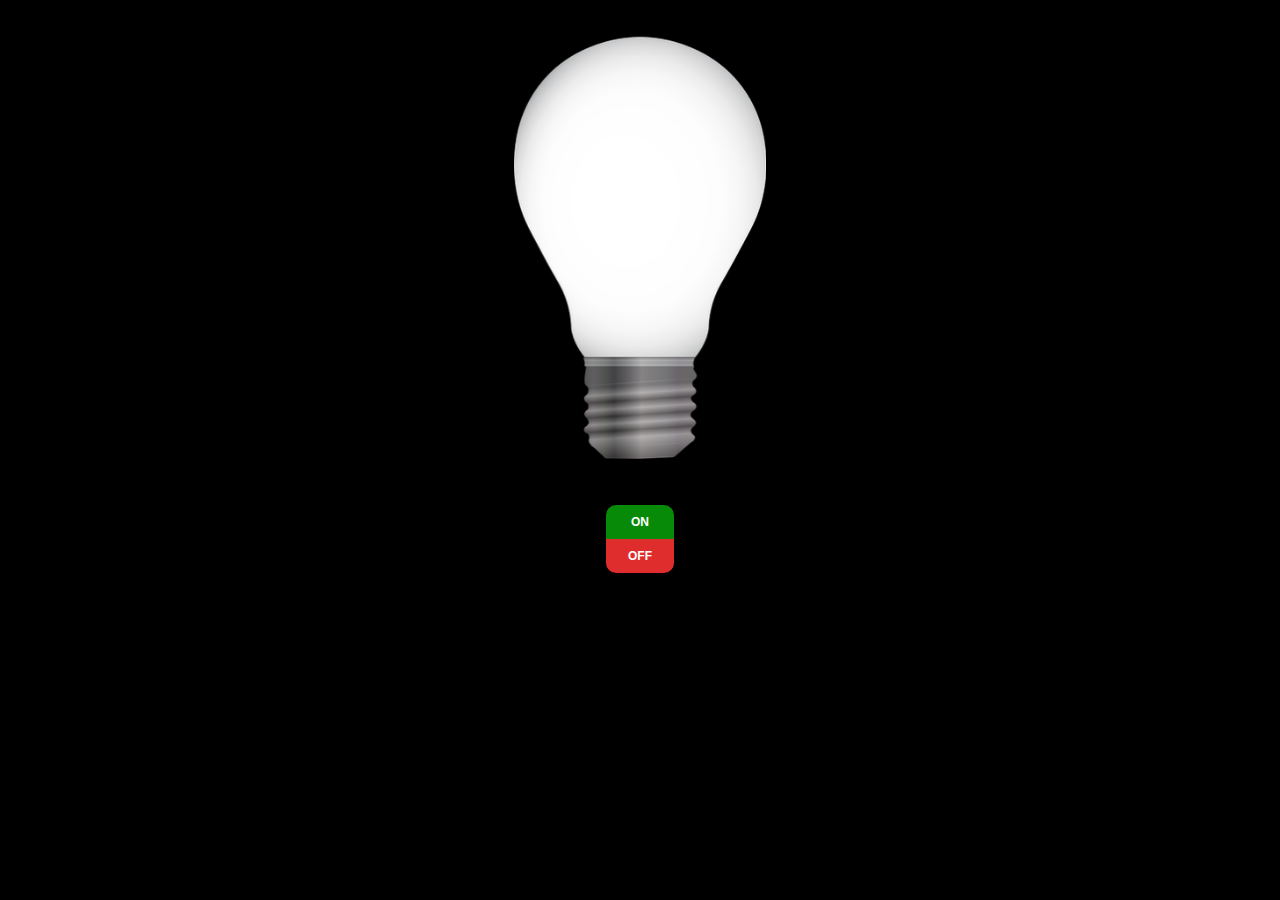
<file: index.html>
<!DOCTYPE html>
<html lang="en">
<head>
    <meta charset="UTF-8">
    <meta http-equiv="X-UA-Compatible" content="IE=edge">
    <meta name="viewport" content="width=device-width, initial-scale=1.0">
    <title>Light Bulb Switch</title>
    <link rel="stylesheet" href="index.css">
</head>
<body>
    <main>
        <div id="contentDiv">
            <figure>
                <img src="lightbulb_off.png" alt="lightbulb off" id="lightbulbOff">
                <img src="lightbulb_on.png" alt="lightbulb on" id="lightbulbOn">
            </figure>
            <div id="switchDiv">
                <div id="subSwitchDiv">
                    <button type="button" id="buttonOn" onclick="document.getElementById('lightbulbOff').src='lightbulb_on.png' ">on</button>
                    <button type="button" id="buttonOff"  onclick=" document.getElementById('lightbulbOff').src='lightbulb_off.png' ">off</button>
                </div>
            </div>
        </div>
    </main>
</body>
</html>
</file>
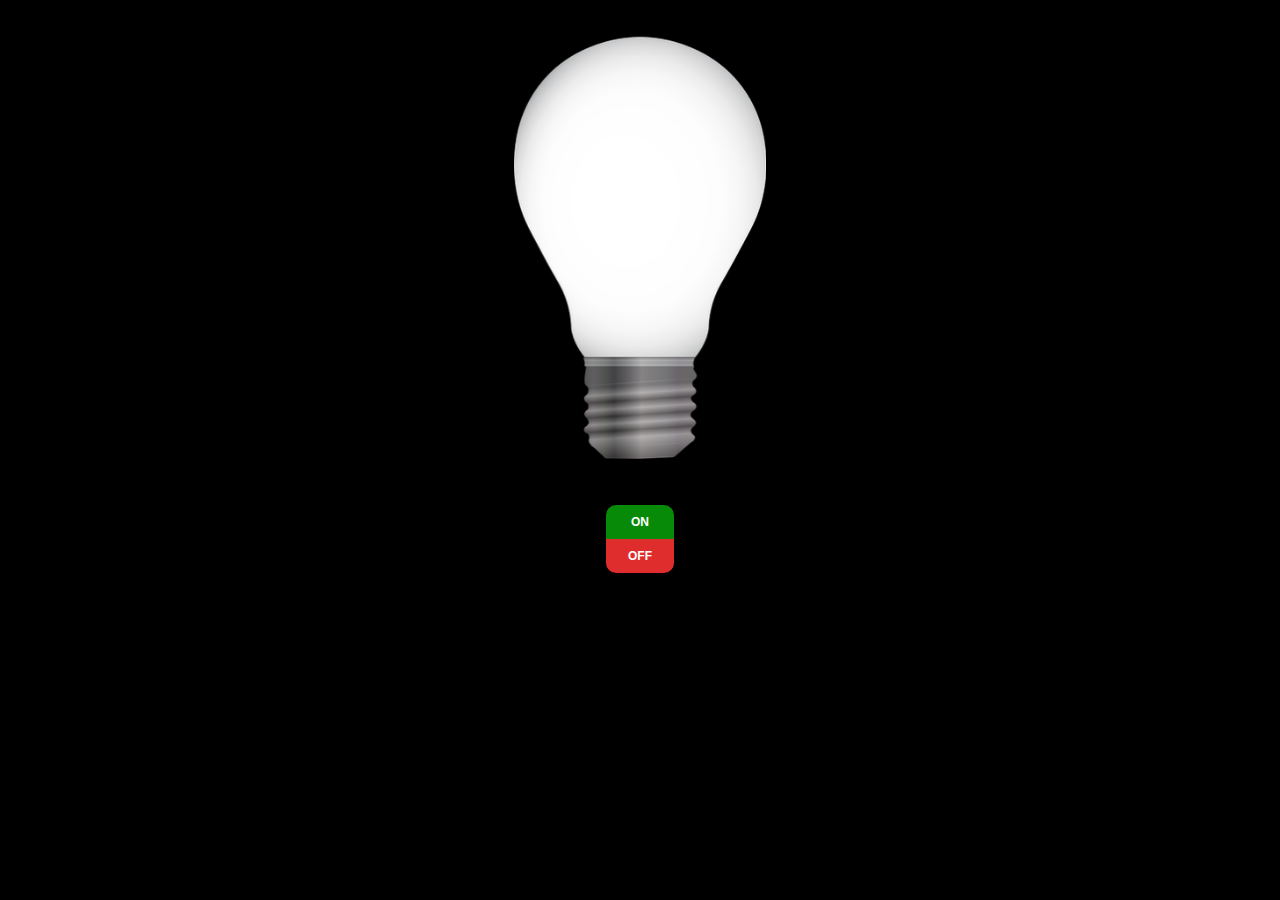
<file: lightbulb.html>
<!DOCTYPE html>
<html lang="en">
<head>
    <meta charset="UTF-8">
    <meta http-equiv="X-UA-Compatible" content="IE=edge">
    <meta name="viewport" content="width=device-width, initial-scale=1.0">
    <title>Light Bulb Switch</title>
    <link rel="stylesheet" href="lightbulb.css">
</head>
<body>
    <main>
        <div id="contentDiv">
            <figure>
                <img src="lightbulb_off.png" alt="lightbulb off" id="lightbulbOff">
                <img src="lightbulb_on.png" alt="lightbulb on" id="lightbulbOn">
            </figure>
            <div id="switchDiv">
                <div id="subSwitchDiv">
                    <button type="button" id="buttonOn" onclick="document.getElementById('lightbulbOff').src='lightbulb_on.png' ">on</button>
                    <button type="button" id="buttonOff"  onclick=" document.getElementById('lightbulbOff').src='lightbulb_off.png' ">off</button>
                </div>
            </div>
        </div>
    </main>
</body>
</html>
</file>
<file: index.css>
body {
    display: flex;
    justify-content: center;
    align-items: center;
    box-sizing: border-box;
    background-color: black;
}

main {
    display: flex;
    justify-content: center;
    align-items: center;
    width: 80%;
}

#contentDiv {
    width: 25%;
    height: 70%;
    padding: 10px;
    display: flex;
    justify-content: space-between;
    align-items: center;
    flex-direction: column;
}

figure {
    width: 100%;
    display: flex;
    justify-content: center;
}

figure #lightbulbOff {
    width: 100%;
    height: fit-content;
}

figure #lightbulbOn {
    display: none;
    width: 100%;
    height: auto;
}

#switchDiv {
    width: 60%;
    display: flex;
    justify-content: center;
    align-items: center;
    padding: 10px;
    border-radius: 10px;
}

#subSwitchDiv {
    display: flex;
    justify-content: space-between;
    align-items: center;
    flex-direction: column;
    width: 45%;
    border-radius: 10px;
    overflow: hidden;
}

#subSwitchDiv button {
    display: flex;
    justify-content: center;
    align-items: center;
    width: 100%;
    padding: 10px;
    border-width: 0;
    background-color: #ffffff;
    text-transform: uppercase;
    text-align: center;
    font-weight: 700;
    font-size: 12px;
    cursor: pointer;
    transition: all 0.1s;
}

#subSwitchDiv button:hover {
    transform: scale(1.3);
}

#subSwitchDiv #buttonOn {
    background-color: rgb(7, 138, 7);
    color: #ffffff;
}

#subSwitchDiv #buttonOn:checked{
    transform: scale(1.2);
}

#subSwitchDiv #buttonOff {
    background-color: rgb(223, 45, 45);
    color: #ffffff;
}
</file>
<file: lightbulb.css>
body {
    display: flex;
    justify-content: center;
    align-items: center;
    box-sizing: border-box;
    background-color: black;
}

main {
    display: flex;
    justify-content: center;
    align-items: center;
    width: 80%;
}

#contentDiv {
    width: 25%;
    height: 70%;
    padding: 10px;
    display: flex;
    justify-content: space-between;
    align-items: center;
    flex-direction: column;
}

figure {
    width: 100%;
    display: flex;
    justify-content: center;
}

figure #lightbulbOff {
    width: 100%;
    height: fit-content;
}

figure #lightbulbOn {
    display: none;
    width: 100%;
    height: auto;
}

#switchDiv {
    width: 60%;
    display: flex;
    justify-content: center;
    align-items: center;
    padding: 10px;
    border-radius: 10px;
}

#subSwitchDiv {
    display: flex;
    justify-content: space-between;
    align-items: center;
    flex-direction: column;
    width: 45%;
    border-radius: 10px;
    overflow: hidden;
}

#subSwitchDiv button {
    display: flex;
    justify-content: center;
    align-items: center;
    width: 100%;
    padding: 10px;
    border-width: 0;
    background-color: #ffffff;
    text-transform: uppercase;
    text-align: center;
    font-weight: 700;
    font-size: 12px;
    cursor: pointer;
    transition: all 0.1s;
}

#subSwitchDiv button:hover {
    transform: scale(1.3);
}

#subSwitchDiv #buttonOn {
    background-color: rgb(7, 138, 7);
    color: #ffffff;
}

#subSwitchDiv #buttonOn:checked{
    transform: scale(1.3);
}

#subSwitchDiv #buttonOff {
    background-color: rgb(223, 45, 45);
    color: #ffffff;
}
</file>
